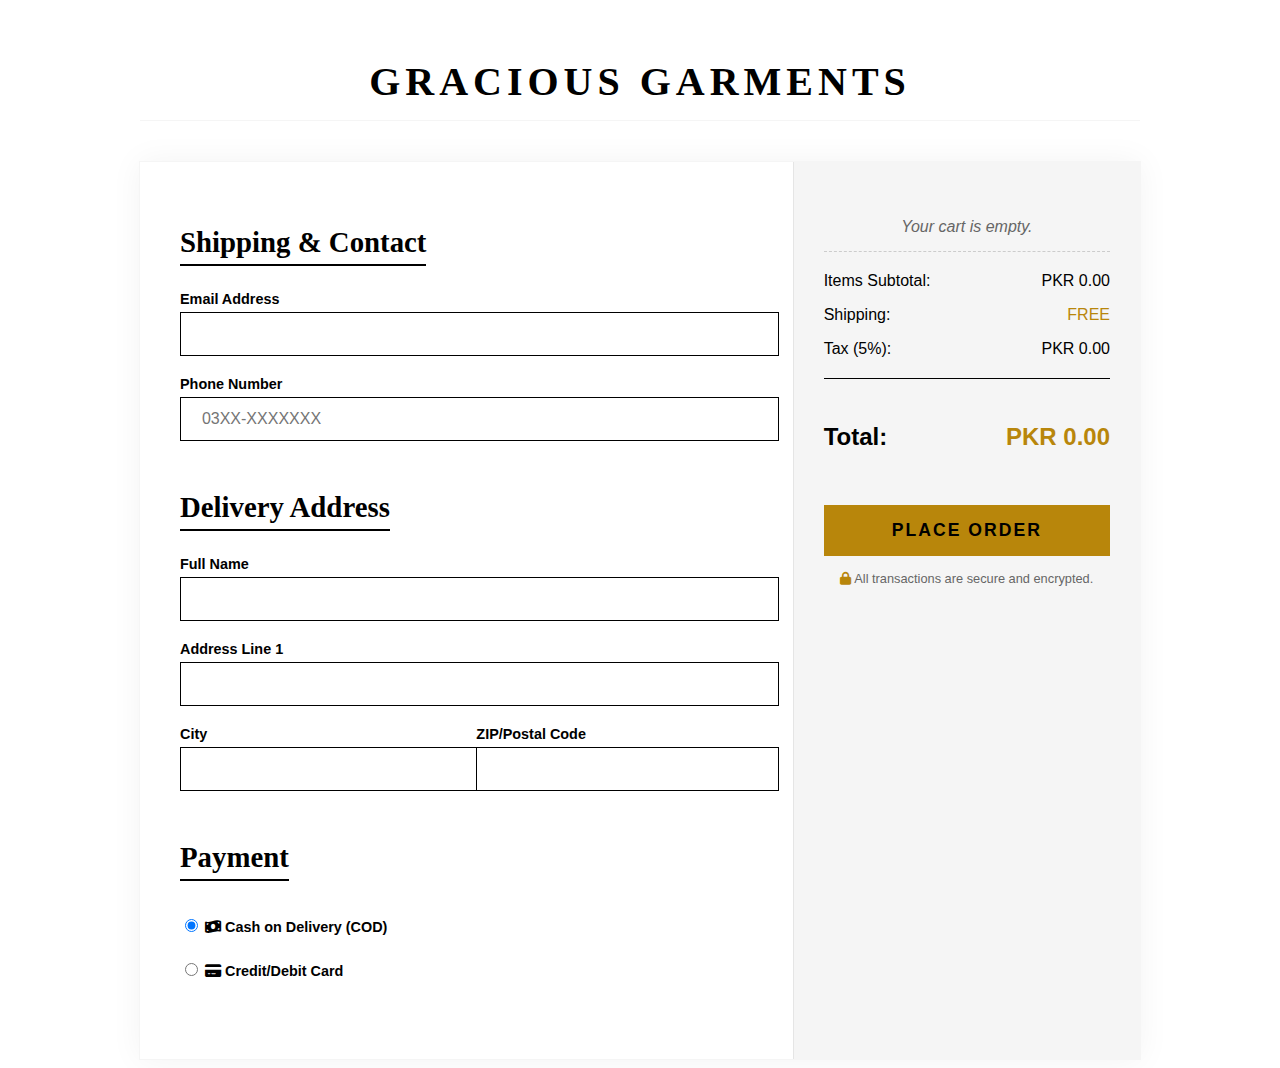
<file: checkout.html>
<!DOCTYPE html>
<html lang="en">
<head>
    <meta charset="UTF-8">
    <meta name="viewport" content="width=device-width, initial-scale=1.0">
    <title>Checkout - Gracious Garments</title>
    <link href="https://cdnjs.cloudflare.com/ajax/libs/font-awesome/6.5.1/css/all.min.css" rel="stylesheet">
    <style>
        /* --- THEME STYLES (White, Black, Golden) --- */
        :root {
            --color-white: #FFFFFF;
            --color-black: #000000;
            --color-gold: #B8860B; /* Deep Goldenrod */
            --color-light-gray: #F5F5F5;
            --font-serif: 'Playfair Display', serif; /* Assuming you use this or similar */
            --font-sans: 'Montserrat', sans-serif; /* Assuming you use this or similar */
        }
        
        /* Fallback Fonts */
        @import url('https://fonts.googleapis.com/css2?family=Montserrat:wght@400;600;700&family=Playfair+Display:wght@700&display=swap');

        body {
            font-family: var(--font-sans);
            background-color: var(--color-white);
            color: var(--color-black);
            min-height: 100vh;
            display: flex;
            flex-direction: column;
            align-items: center;
            padding-top: 50px; /* Space for the logo/header */
        }

        /* --- LOGO/HEADER (No Navbar) --- */
        .checkout-header {
            text-align: center;
            margin-bottom: 40px;
            padding-bottom: 15px;
            width: 100%;
            max-width: 1000px;
            border-bottom: 1px solid var(--color-light-gray);
        }

        .brand-logo {
            font-family: var(--font-serif);
            font-size: 2.5em;
            font-weight: 700;
            letter-spacing: 5px;
            color: var(--color-black);
            text-decoration: none;
        }

        /* --- MAIN LAYOUT (TWO COLUMNS) --- */
        .checkout-container {
            display: flex;
            width: 90%;
            max-width: 1000px;
            background: var(--color-white);
            box-shadow: 0 0 30px rgba(0, 0, 0, 0.05); /* Soft shadow for elevation */
            border: 1px solid var(--color-light-gray);
        }

        .checkout-forms {
            flex: 2; /* 65% width */
            padding: 40px;
        }

        .order-summary {
            flex: 1; /* 35% width */
            background-color: var(--color-light-gray); /* Light gray background for contrast */
            padding: 40px 30px;
            border-left: 1px solid #E5E5E5;
        }

        /* --- FORM STYLES --- */
        .form-title {
            font-family: var(--font-serif);
            font-size: 1.8em;
            margin-bottom: 25px;
            border-bottom: 2px solid var(--color-black);
            display: inline-block;
            padding-bottom: 5px;
        }

        .input-group {
            margin-bottom: 20px;
        }

        label {
            display: block;
            margin-bottom: 5px;
            font-weight: 600;
            font-size: 0.9em;
        }

        input:not([type="radio"]), select {
            width: 100%;
            padding: 12px;
            border: 1px solid var(--color-black);
            background-color: var(--color-white);
            color: var(--color-black);
            font-size: 1em;
        }

        input:focus, select:focus {
            outline: none;
            border-color: var(--color-gold); 
            box-shadow: 0 0 0 1px var(--color-gold);
        }

        .input-row {
            display: flex;
            gap: 20px;
        }
        
        .input-row .input-group {
            flex: 1;
        }

        .payment-options {
            margin-bottom: 30px;
        }

        .radio-label {
            display: block;
            padding: 10px 0;
        }

        /* --- SUMMARY STYLES --- */
        .summary-title {
            font-family: var(--font-serif);
            font-size: 1.6em;
            margin-bottom: 30px;
            color: var(--color-black);
        }
        
        /* Note: Items are omitted for static page simplicity, focus on totals */
        
        .summary-line {
            display: flex;
            justify-content: space-between;
            margin-bottom: 10px;
            font-size: 1em;
        }

        .summary-divider {
            border: none;
            border-top: 1px solid var(--color-black);
            margin: 20px 0;
        }

        .summary-final {
            display: flex;
            justify-content: space-between;
            font-size: 1.5em;
            font-weight: 700;
        }

        .golden-text {
            color: var(--color-gold);
        }

        /* --- CALL TO ACTION (CTA) BUTTON --- */
        .cta-button {
            width: 100%;
            padding: 15px;
            background-color: var(--color-gold);
            color: var(--color-black);
            border: none;
            font-size: 1.1em;
            font-weight: 700;
            letter-spacing: 2px;
            cursor: pointer;
            margin-top: 30px;
            transition: background-color 0.3s;
        }

        .cta-button:hover {
            background-color: #d1b269;
        }

        .security-text {
            text-align: center;
            font-size: 0.8em;
            color: #666;
            margin-top: 15px;
        }

        /* --- RESPONSIVENESS --- */
        @media (max-width: 800px) {
            .checkout-container {
                flex-direction: column;
                box-shadow: none;
                border: none;
            }
            .checkout-forms, .order-summary {
                padding: 30px 20px;
            }
            .order-summary {
                border-left: none;
                border-top: 1px solid #E5E5E5;
            }
        }
    </style>
</head>
<body>

    <header class="checkout-header">
        <a href="index.html" class="brand-logo">GRACIOUS GARMENTS</a>
    </header>

    <div class="checkout-container">
        
        <section class="checkout-forms">
            <h2 class="form-title">Shipping & Contact</h2>
            <form id="checkout-form">
                
                <div class="input-group">
                    <label for="email">Email Address</label>
                    <input type="email" id="email" name="email" required>
                </div>
                <div class="input-group">
                    <label for="phone">Phone Number</label>
                    <input type="number" id="phone" name="phone" placeholder="  03XX-XXXXXXX" required>
                </div>

                <h2 class="form-title" style="margin-top: 30px;">Delivery Address</h2>
                <div class="input-group">
                    <label for="full-name">Full Name</label>
                    <input type="text" id="full-name" name="full-name" required>
                </div>
                <div class="input-group">
                    <label for="address">Address Line 1</label>
                    <input type="text" id="address" name="address" required>
                </div>
                <div class="input-row">
                    <div class="input-group">
                        <label for="city">City</label>
                        <input type="text" id="city" name="city" required>
                    </div>
                    <div class="input-group">
                        <label for="zip">ZIP/Postal Code</label>
                        <input type="number" id="zip" name="zip" required>
                    </div>
                </div>

                <h2 class="form-title" style="margin-top: 30px;">Payment</h2>
                <div class="payment-options">
                    <label class="radio-label">
                        <input type="radio" name="payment-method" value="COD" checked>
                        <i class="fas fa-money-bill-wave me-2"></i> Cash on Delivery (COD)
                    </label>
                    <label class="radio-label">
                        <input type="radio" name="payment-method" value="Card">
                        <i class="fas fa-credit-card me-2"></i> Credit/Debit Card
                    </label>
                </div>
                
                <div id="cardDetails" style="border-top: 1px solid var(--color-light-gray); padding-top: 15px; display: none;">
                     <div class="input-group">
                        <label for="card-number">Card Number</label>
                        <input type="text" id="card-number" name="card-number" placeholder="XXXX XXXX XXXX XXXX">
                    </div>
                    <div class="input-row">
                        <div class="input-group">
                            <label for="expiry">Expiry Date</label>
                            <input type="text" id="expiry" name="expiry" placeholder="MM/YY">
                        </div>
                        <div class="input-group">
                            <label for="cvv">CVV</label>
                            <input type="text" id="cvv" name="cvv" placeholder="123">
                        </div>
                    </div>
                </div>
            </form>
        </section>

        <aside class="order-summary">
            <ul id="checkoutItemList" style="list-style: none; padding: 0; margin-bottom: 20px; border-bottom: 1px dashed #ccc; padding-bottom: 15px;">
    </ul>
            
            <p class="summary-line">Items Subtotal: <span id="subtotalValue">PKR 0</span></p>
            <p class="summary-line">Shipping: <span class="golden-text">FREE</span></p>
            <p class="summary-line">Tax (5%): <span id="taxValue">PKR 0</span></p>

            <div class="summary-divider"></div>

            <div class="summary-final">
                <p>Total:</p>
                <p id="totalValue" class="golden-text">PKR 0</p>
            </div>

            <button class="cta-button" type="submit" form="checkout-form">
                PLACE ORDER
            </button>
            
            <p class="security-text">
                <i class="fas fa-lock golden-text"></i> All transactions are secure and encrypted.
            </p>

        </aside>

    </div>

    <script>
      
    document.addEventListener('DOMContentLoaded', () => {
        const CART_KEY = 'gg_cart_v1';
        const TAX_RATE = 0.05; // 5% tax

        // Helper functions copied from your main cart script
        function parsePrice(priceStr){
            if(!priceStr) return 0;
            const num = priceStr.replace(/[^\d.]/g,'');
            return parseFloat(num) || 0;
        }

        const formatCurrency = (amount) => {
            return 'PKR ' + Number(amount).toLocaleString(undefined, {
                minimumFractionDigits: 2, 
                maximumFractionDigits: 2
            });
        };

        // --- Cart Logic ---
        const cart = JSON.parse(localStorage.getItem(CART_KEY) || '[]');
        const checkoutListEl = document.getElementById('checkoutItemList');
        const subtotalEl = document.getElementById('subtotalValue');
        const taxEl = document.getElementById('taxValue');
        const totalEl = document.getElementById('totalValue');
        
        let subtotal = 0;

        // 1. RENDER AND CALCULATE ITEMS
        if (cart.length === 0) {
            checkoutListEl.innerHTML = '<li style="text-align: center; color: #666; font-style: italic;">Your cart is empty.</li>';
        } else {
            cart.forEach(item => {
                const itemPriceNumeric = parsePrice(item.price);
                const itemTotal = itemPriceNumeric * item.qty;
                subtotal += itemTotal;

                const li = document.createElement('li');
                li.style.fontSize = '0.95em';
                li.style.marginBottom = '8px';
                li.style.display = 'flex';
                li.style.justifyContent = 'space-between';

                li.innerHTML = `
                    <div style="max-width: 70%;">
                        <span style="font-weight: 600;">${item.name}</span>
                        <small style="color: #666; display: block;">${item.size} &times; ${item.qty}</small>
                    </div>
                    <span style="font-weight: 600;">${formatCurrency(itemTotal)}</span>
                `;
                checkoutListEl.appendChild(li);
            });
        }
        
        // 2. CALCULATE AND UPDATE SUMMARY TOTALS
        const taxAmount = subtotal * TAX_RATE;
        const finalTotal = subtotal + taxAmount;

        subtotalEl.textContent = formatCurrency(subtotal);
        taxEl.textContent = formatCurrency(taxAmount);
        totalEl.textContent = formatCurrency(finalTotal);
        
        // --- Payment Method Toggle ---
        const radioButtons = document.querySelectorAll('input[name="payment-method"]');
        const cardDetailsDiv = document.getElementById('cardDetails');

        radioButtons.forEach(radio => {
            radio.addEventListener('change', (event) => {
                if (event.target.value === 'Card') {
                    cardDetailsDiv.style.display = 'block';
                } else {
                    cardDetailsDiv.style.display = 'none';
                }
            });
        });
        cardDetailsDiv.style.display = 'none'; 
        
        // --- Basic Form Submission Alert (since there is no backend) ---
        document.getElementById('checkout-form').addEventListener('submit', function(event) {
            event.preventDefault(); 
            // Only proceed if the cart is NOT empty
            if (cart.length > 0) {
                alert(`Order Placed Successfully! Total Amount: ${formatCurrency(finalTotal)}`);
                
                // Clear the cart after successful (mock) order
                localStorage.removeItem(CART_KEY);
                
                window.location.href = 'index.html'; // Go back to home after mock submission
            } else {
                alert("Your cart is empty. Please add items before checking out.");
            }
        });
    });

    </script>

</body>
</html>
</file>
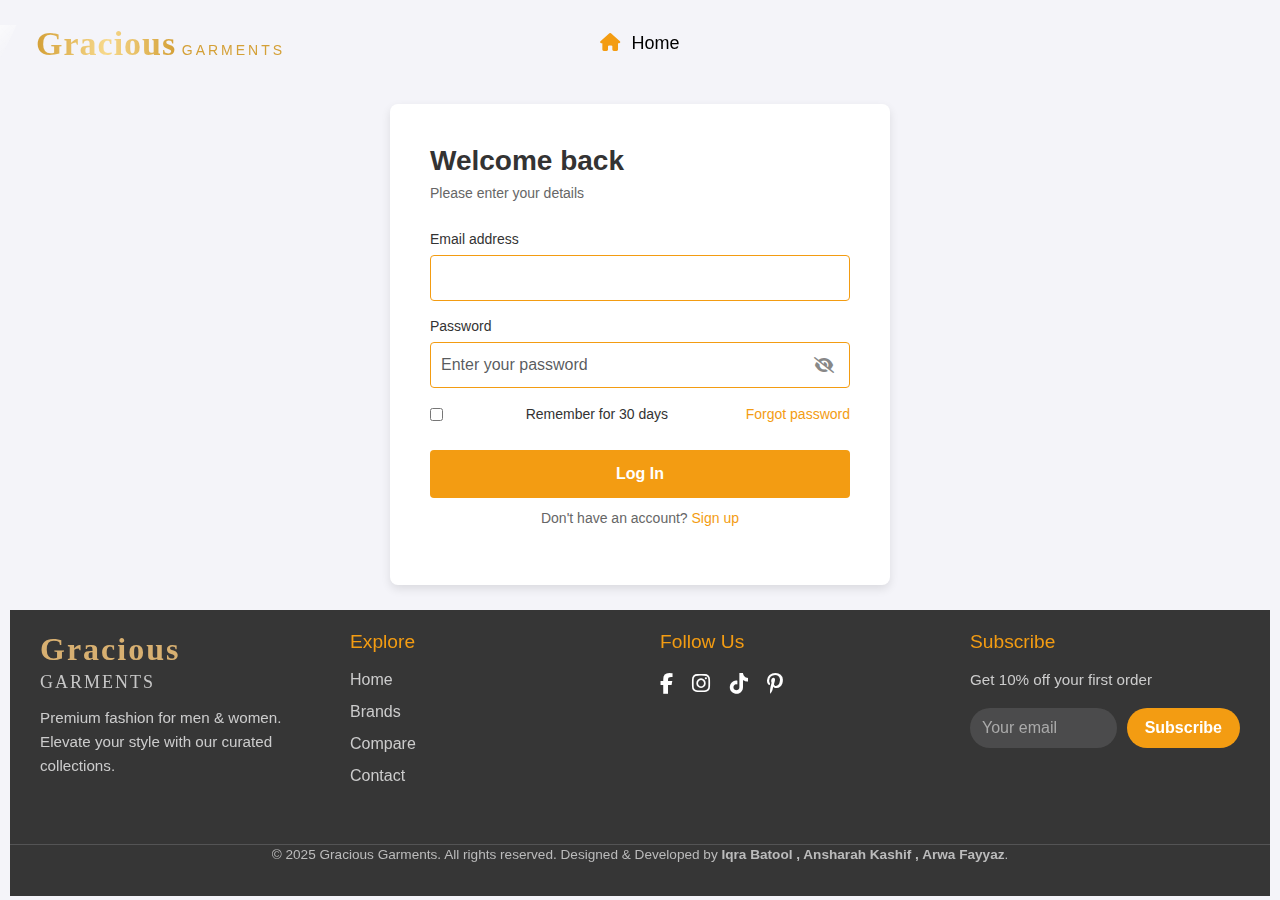
<file: login.html>
<!DOCTYPE html>
<html lang="en">
<head>
    <meta charset="UTF-8">
    <meta name="viewport" content="width=device-width, initial-scale=1.0">
    <title>Login form</title>
    
    <!-- Bootstrap CDN Link -->
    <link href="https://cdn.jsdelivr.net/npm/bootstrap@5.3.3/dist/css/bootstrap.min.css" rel="stylesheet">
    
    <!-- Font Awesome CDN Link -->
    <link rel="stylesheet" href="https://cdnjs.cloudflare.com/ajax/libs/font-awesome/6.5.2/css/all.min.css">
    <link rel="stylesheet" href="">

    <style>
        body {
            font-family: 'Inter', sans-serif;
            background-color: #f3f4f6;
            min-height: 100vh;
            display: flex;
            align-items: center;
            justify-content: center;
            padding-right:10px;
            padding-left: 10px;
            margin: 0;
        }

/* Navbar */
.navbar {
  /* background: transparent; */
  padding: 0.8rem 1.5rem;
  z-index: 1000;
}

.nav-link {
  color: black !important;
  font-weight: 500;
  transition: color 0.3s ease-in-out;
}
.nav-link:hover {
  color: #f39c12 !important;
}
.nav-link i {
  margin-right: 6px;
  color: #f39c12;
}
.dropdown-menu {
  background-color: #222;
  border-radius: 10px;
}
.dropdown-menu .dropdown-item {
  color: #ddd;
}
.dropdown-menu .dropdown-item:hover {
  background-color: #333;
  color: #f39c12;
}

.navbar {
  transition: background-color 0.4s ease, box-shadow 0.4s ease;
  background-color: transparent;
}

.navbar.scrolled {
  background-color: white !important;
  box-shadow: 0 2px 10px rgba(0,0,0,0.1);
}

.navbar.scrolled .nav-link {
  color: #333 !important;
}

.navbar.scrolled .nav-link:hover {
  color: #f39c12 !important;
}

.navbar.scrolled .navbar-brand img {
  filter: none; /* remove any filter if you have */
}


/* ✅ Padding fixes for mobile view */
@media (max-width: 992px) {
  /* Logo padding */


  /* Menu items inside toggle */
  .navbar-nav .nav-item {
    padding-left: 15px;
  }

  /* Dropdown items inside toggle */
  .navbar-nav .dropdown-menu .dropdown-item {
    padding-left: 20px;
  }
}

.navbar-nav {
  margin: 0 auto; 
  position: absolute;
  left: 50%;
  transform: translateX(-50%);

}

.nav-link {
  font-size: 18px;
  color: black !important;
  font-weight: 500;
}

.nav-link i {
  color: #f39c12;
  margin-right: 6px;
}

.brand-name {
    display: inline-flex;
    align-items: baseline;
    gap: 4px;
    text-decoration: none;
    cursor: pointer;
    position: relative;
}

/* Main Word (Gracious) */
.brand-g {
  font-family: "Playfair Display", serif;
  font-size: 34px;
  font-weight: 700;
  background: linear-gradient(90deg, #d4a037, #f7d98c, #d4a037);
  background-clip: text;              /* Standard syntax */
  -webkit-background-clip: text;      /* Safari/Chrome support */
  -webkit-text-fill-color: transparent;
  color: transparent;                 /* Fallback */
  letter-spacing: 1px;
  transition: 0.3s ease;
  position: relative;
  overflow: hidden;
}


/* Shine Animation */
.brand-g::before {
    content: '';
    position: absolute;
    top: 0;
    left: -70%;
    width: 50%;
    height: 100%;
    background: linear-gradient(120deg, transparent, rgba(255,255,255,0.7), transparent);
    transform: skewX(-25deg);
    transition: 0.6s;
}
.brand-name:hover .brand-g::before {
    left: 120%;
}

/* Small word (Garments) */
.brand-small {
    font-family: 'Verdana', sans-serif;
    font-size: 14px;
    color:  #d4a037;
    letter-spacing: 3px;
    text-transform: uppercase;
    transition: .3s ease;
}

/* Hover animation */
.brand-name:hover .brand-g {
    transform: scale(1.12) translateY(-2px);
    text-shadow: 0px 0px 12px rgba(217,164,65,0.6);
}
.brand-name:hover .brand-small {
    color: #d9a441;
    transform: translateY(-2px);
}


.brand-name {
    position: relative;
    display: inline-block;
}

.brand-name::after {
    content: "";
    position: absolute;
    bottom: -3px;
    left: 0;
    width: 0;
    height: 3px;
    background: linear-gradient(90deg, #c9922a, #f5d372);
    border-radius: 10px;
    transition: width .35s ease;
    pointer-events: none;
}

.brand-name:hover::after {
    width: 100%;
}


/* ============================
   GG MONOGRAM BADGE
   ============================ */
.gg-badge {
    background: radial-gradient(circle, #e4b450, #b8862d);
    font-family: "Playfair Display", serif;
    font-weight: 700;
    font-size: 16px;
    padding: 10px 12px;
    border-radius: 50%;
    color: #fff;
    margin-right: 8px;
    border: 2px solid rgba(255,255,255,0.3);
    transition: 0.3s ease;
}
.gg-badge:hover {
    transform: scale(1.15);
    box-shadow: 0 0 12px rgba(212,160,55,0.8);
}

/* ============================
   RESPONSIVE
   ============================ */
@media (max-width: 700px){
    .brand-small { display: none; }
    .brand-g { font-size: 28px; }
    .gg-badge { padding: 8px 10px; font-size: 13px; }
}



body {
    font-family: Arial, sans-serif;
    background-color: #f4f4f9;
    display: flex;
    justify-content: center;
    align-items: center;
    min-height: 100vh;
    margin: 0;
}

.login-container {
    background: #ffffff;
    padding: 40px;
    margin-top: 100px;
    border-radius: 8px;
    box-shadow: 0 4px 10px rgba(0, 0, 0, 0.1);
    width: 100%;
    max-width: 500px;
    text-align: left;
    height: 70%;
}

h1 {
    font-size: 28px;
    font-weight: bold;
    margin-bottom: 5px;
    color: #333;
}

.subtitle {
    font-size: 14px;
    color: #666;
    margin-bottom: 25px;
}

label {
    display: block;
    font-size: 14px;
    font-weight: 500;
    margin-top: 15px;
    margin-bottom: 5px;
    color: #333;
}

input[type="email"],
input[type="password"] {
    width: 100%;
    padding: 10px;
    border: 1px solid #f39c12;
    border-radius: 4px;
    box-sizing: border-box; /* Ensures padding doesn't increase total width */
    font-size: 16px;
}

.options-row {
    display: flex;
    align-items: center;
    justify-content: space-between;
    margin-top: 15px;
    margin-bottom: 25px;
    font-size: 14px;
}

#rememberMe {
    margin-right: 5px;
    /* Adjust checkbox appearance if needed */
}

.options-row label {
    display: inline;
    margin: 0;
    font-weight: normal;
    color: #333;
}

.forgot-password,
.sign-up-link {
    color: #f39c12; /* Purple link color */
    text-decoration: none;
    transition: color 0.2s;
}

.forgot-password:hover,
.sign-up-link:hover {
    color: #98681a;
}

/* --- Buttons --- */

.sign-in-btn {
    width: 100%;
    padding: 12px;
    background-color: #f39c12; /* Primary purple button */
    color: white;
    border: none;
    border-radius: 4px;
    font-size: 16px;
    font-weight: bold;
    cursor: pointer;
    transition: background-color 0.2s;
    margin-bottom: 10px;
}

.sign-in-btn:hover {
    background-color: #a0680c;
}

.google-sign-in-btn {
    width: 100%;
    padding: 10px;
    background-color: white;
    color: #333;
    border: 1px solid #ccc;
    border-radius: 4px;
    font-size: 16px;
    cursor: pointer;
    display: flex;
    align-items: center;
    justify-content: center;
    margin-bottom: 20px;
}

.google-icon {
    width: 20px;
    height: 20px;
    margin-right: 10px;
}

.signup-prompt {
    text-align: center;
    font-size: 14px;
    color: #666;
}






/* Footer Glass Style *//* Footer Glass Dark Style */
.footer-glass {
  background: rgba(20, 20, 20, 0.85); /* dark background */
  backdrop-filter: blur(12px);
  color: #fff;
  /* padding: 60px 20px 20px; */
  font-family: 'Segoe UI', sans-serif;
}

.footer-container {
  display: flex;
  flex-wrap: wrap;
  gap: 40px;
  max-width: 1200px;
  margin: auto;
  justify-content: space-between;
  padding-top: 20px;
  
}

.footer-col {
  flex: 1 1 220px;
  min-width: 200px;
}

.footer-brand {
    font-family: 'Cinzel', serif;
    font-size: 32px;
    font-weight: 700;
    color: #d8b071; /* Elegant gold */
    margin-bottom: 12px;
    letter-spacing: 2px;
}

.footer-brand span {
    font-size: 18px;
    font-weight: 300;
    color: #c7c7c7;
    display: block;
    margin-top: 4px;
}
@media (max-width: 768px) {
    .footer-brand {
        font-size: 26px;
    }
}


.footer-col h4 {
  font-size: 1.2rem;
  margin-bottom: 15px;
  color: #f39c12;
}

.footer-col p {
  color: #ccc;
  font-size: 0.95rem;
  line-height: 1.6;
}

.footer-col ul {
  list-style: none;
  padding: 0;
}

.footer-col ul li {
  margin-bottom: 8px;
}

.footer-col ul li a {
  color: #ccc;
  text-decoration: none;
  transition: color 0.3s ease;
}

.footer-col ul li a:hover {
  color: #f39c12;
}

/* Social Links */
.social-links a {
  color: #fff;
  margin-right: 15px;
  font-size: 1.3rem;
  transition: color 0.3s ease;
}

.social-links a:hover {
  color: #f39c12;
}

/* Newsletter */
.newsletter form {
  display: flex;
  gap: 10px;
  margin-top: 10px;
}

.newsletter input[type="email"] {
  flex: 1;
  padding: 8px 12px;
  border-radius: 30px;
  border: none;
  outline: none;
  background: rgba(255, 255, 255, 0.1);
  color: #fff;
}

.newsletter input::placeholder {
  color: #aaa;
}

.newsletter button {
  background: #f39c12;
  border: none;
  padding: 8px 18px;
  border-radius: 30px;
  cursor: pointer;
  color: #fff;
  font-weight: 600;
  transition: background 0.3s;
}

.newsletter button:hover {
  background: #e6b800;
}

/* Footer Bottom */
.footer-bottom {
  margin-top: 40px;
  text-align: center;
  border-top: 1px solid rgba(255, 255, 255, 0.15);
  padding-bottom: 15px;
  font-size: 0.85rem;
  color: #bbb;
}

.footer-bottom a {
  color: #bbb;
  text-decoration: underline;
  margin: 0 5px;
}

.footer-bottom a:hover {
  color: #f39c12;
}

/* Responsive */
/* Existing Responsive adjustments (modified) */
@media (max-width: 768px) {
    /* Force columns to stack vertically */
    .footer-container {
        flex-direction: column;
        gap: 30px;
    }

    /* Override the large-screen min-width */
    .footer-col {
        min-width: 100%; /* Force columns to take full width when stacked */
        flex: 1 1 100%;
        text-align: center; /* Center content when stacked */
    }

    /* Newsletter form stacks vertically */
    .newsletter form {
        flex-direction: column;
        max-width: 300px; /* Optional: limit width of form for a cleaner look */
        margin: 10px auto 0;
    }

    .newsletter button {
        width: 100%;
    }
    
    /* Center the social links when stacked */
    .social-links {
        text-align: center;
    }
}

/* 🟢 NEW: Critical Adjustments for very small phones (max-width: 576px) */
@media (max-width: 576px) {
    .footer-glass {
        padding: 40px 10px 15px; /* Reduce vertical and horizontal padding */
    }
    
    .footer-container {
        gap: 20px; /* Reduce space between stacked sections */
    }

    .footer-col h4 {
        font-size: 1.1rem; /* Slightly smaller headings */
        margin-bottom: 10px;
    }

    .footer-col p {
        font-size: 0.9rem; /* Slightly smaller text */
    }
    
    /* Ensure social links are easily clickable */
    .social-links a {
        font-size: 1.2rem;
        margin: 0 8px;
    }
}
body {
  min-height: 100vh;
  display: flex;
  flex-direction: column;
}

footer {
  width: 100%;
  margin-top: 25px;
}




    </style>
</head>
<body>
    

 

<!-- Navbar -->
<nav class="navbar navbar-expand-lg fixed-top">
  <div class="container-fluid">

    <!-- Logo -->
   <a href="index.html" class="navbar-brand brand-name">
  <span class="brand-g">Gracious</span>
  <span class="brand-small">Garments</span>
</a>

    <!-- Toggle Button -->
    <button class="navbar-toggler text-white" type="button" data-bs-toggle="collapse" data-bs-target="#navbarNav">
      <i class="fas fa-bars" style="color: #000;"></i>
    </button>

    <!-- Navbar Links -->
    <div class="collapse navbar-collapse justify-content-center" id="navbarNav">
      <ul class="navbar-nav text-center">
        <li class="nav-item">
          <a class="nav-link" href="index.html"><i class="fas fa-home"></i> Home</a>
        </li>
      </ul>
    </div>
  </div>
</nav>




    <div class="login-container">
        <h1>Welcome back</h1>
        <p class="subtitle">Please enter your details</p>

        <form id="loginForm">
            <label for="email">Email address</label>
            <input type="email" id="email" name="email" required>

            <label for="password">Password</label>
           <div class="position-relative mb-3">
  <input type="password" id="loginPassword" class="form-control pe-5" placeholder="Enter your password" required>
  <i class="fa fa-eye-slash position-absolute top-50 end-0 translate-middle-y me-3" id="toggleLoginPassword" style="cursor: pointer; color: #888;"></i>
</div>



            <div class="options-row">
                <input type="checkbox" id="rememberMe" name="rememberMe">
                <label for="rememberMe">Remember for 30 days</label>
                <a href="#" class="forgot-password">Forgot password</a>
            </div>

            <button type="submit" class="sign-in-btn">Log In</button>
        </form>

        

        <p class="signup-prompt">
            Don't have an account? <a href="signup.HTML" class="sign-up-link">Sign up</a>
        </p>
    </div>

    <footer class="footer-glass">
  <div class="footer-top">
    <div class="footer-container">

      <!-- Company Info -->
      <div class="footer-col company-info">
        <h2 class="footer-brand">Gracious <span>GARMENTS</span></h2>
        <p>Premium fashion for men & women. Elevate your style with our curated collections.</p>
      </div>

      <!-- Quick Links -->
       <div class="footer-col quick-links">
        <h4>Explore</h4>
        <ul>
          <li><a href="index.html">Home</a></li>
          <li><a href="brands.html">Brands</a></li>
          <li><a href="compare.css">Compare</a></li>
          <li><a href="compare.html">Contact</a></li>
          </ul>
      </div>

      <!-- Social Media -->
      <div class="footer-col social-media">
        <h4>Follow Us</h4>
        <div class="social-links">
          <a href="#"><i class="fab fa-facebook-f"></i></a>
          <a href="#"><i class="fab fa-instagram"></i></a>
          <a href="#"><i class="fab fa-tiktok"></i></a>
          <a href="#"><i class="fab fa-pinterest-p"></i></a>
        </div>
      </div>

      <!-- Newsletter -->
      <div class="footer-col newsletter">
        <h4>Subscribe</h4>
        <p>Get 10% off your first order</p>
        <form id="newsletterForm">
          <input type="email" placeholder="Your email" required>
          <button type="submit">Subscribe</button>
        </form>
      </div>

    </div>
  </div>

  <!-- Legal -->
  <div class="footer-bottom">
    <p>© 2025 Gracious Garments. All rights reserved. Designed & Developed by <strong>Iqra Batool , Ansharah Kashif , Arwa Fayyaz</strong>.</p>
  </div>
    </footer>

    <script>
      
const toggleLoginPassword = document.querySelector('#toggleLoginPassword');
const loginPassword = document.querySelector('#loginPassword');

if (toggleLoginPassword && loginPassword) {
  toggleLoginPassword.addEventListener('click', () => {
    const type = loginPassword.getAttribute('type') === 'password' ? 'text' : 'password';
    loginPassword.setAttribute('type', type);
    toggleLoginPassword.classList.toggle('fa-eye');
    toggleLoginPassword.classList.toggle('fa-eye-slash');
  });
}

    document.addEventListener('DOMContentLoaded', () => {
    // Clean up old data
    localStorage.removeItem('gracious_signup_data');
    
    const loginForm = document.getElementById('loginForm');
    const emailInput = document.getElementById('email');
    const loginPasswordInput = document.getElementById('loginPassword');
    const rememberMeCheckbox = document.getElementById('rememberMe');

    // Create toast container
    const toastContainer = document.createElement('div');
    toastContainer.style.cssText = `
        position: fixed;
        top: 100px;
        left: 50%;
        transform: translateX(-50%);
        z-index: 1000;
        width: 400px;
        text-align: center;
    `;
    document.body.appendChild(toastContainer);

    function showToast(message, isSuccess) {
        const toast = document.createElement('div');
        toast.style.cssText = `
            padding: 20px 30px;
            margin-bottom: 15px;
            border-radius: 8px;
            color: white;
            background-color: ${isSuccess ? '#28a745' : '#dc3545'};
            box-shadow: 0 4px 12px rgba(0,0,0,0.2);
            transition: all 0.3s ease-in-out;
            font-size: 18px;
            font-weight: 500;
        `;
        toast.textContent = message;
        toastContainer.appendChild(toast);

        setTimeout(() => {
            toast.style.opacity = '0';
            setTimeout(() => {
                toastContainer.removeChild(toast);
            }, 300);
        }, 3000);
    }

    // Function to highlight invalid fields
    function setInvalidField(field) {
        field.style.borderColor = '#dc3545';
        field.style.boxShadow = '0 0 0 0.2rem rgba(220, 53, 69, 0.25)';
    }

    // Function to reset field styling
    function resetFieldStyling(field) {
        field.style.borderColor = '#f39c12';
        field.style.boxShadow = 'none';
    }

    // Reset styling when user starts typing
    emailInput.addEventListener('input', () => resetFieldStyling(emailInput));
    loginPasswordInput.addEventListener('input', () => resetFieldStyling(loginPasswordInput));

    // Handle form submission
    loginForm.addEventListener('submit', (e) => {
        e.preventDefault();

        const email = emailInput.value;
        const password = loginPasswordInput.value;
        
        // Get users from localStorage
        const users = JSON.parse(localStorage.getItem('users') || '[]');
        
        // Find user
        const user = users.find(u => u.email === email && u.password === password);

        if (user) {
            showToast('Logged in successfully!', true);
            resetFieldStyling(emailInput);
            resetFieldStyling(loginPasswordInput);
            
            // Remember email if checkbox is checked
            if (rememberMeCheckbox.checked) {
                localStorage.setItem('rememberedEmail', email);
            } else {
                localStorage.removeItem('rememberedEmail');
            }

            // Redirect to index.html after successful login
            setTimeout(() => {
                window.location.href = 'index.html';
            }, 1500);
        } else {
            showToast('Invalid email or password!', false);
            // Highlight both fields in red
            setInvalidField(emailInput);
            setInvalidField(loginPasswordInput);
        }

        // Clear password field
        loginPasswordInput.value = '';
    });

    // Load remembered email if exists
    const rememberedEmail = localStorage.getItem('rememberedEmail');
    if (rememberedEmail) {
        emailInput.value = rememberedEmail;
        rememberMeCheckbox.checked = true;
    }
});
    </script>
   <script src="script.js"></script>
    <script src="https://cdn.jsdelivr.net/npm/bootstrap@5.3.3/dist/js/bootstrap.bundle.min.js"></script>
</body>
</html>
</file>
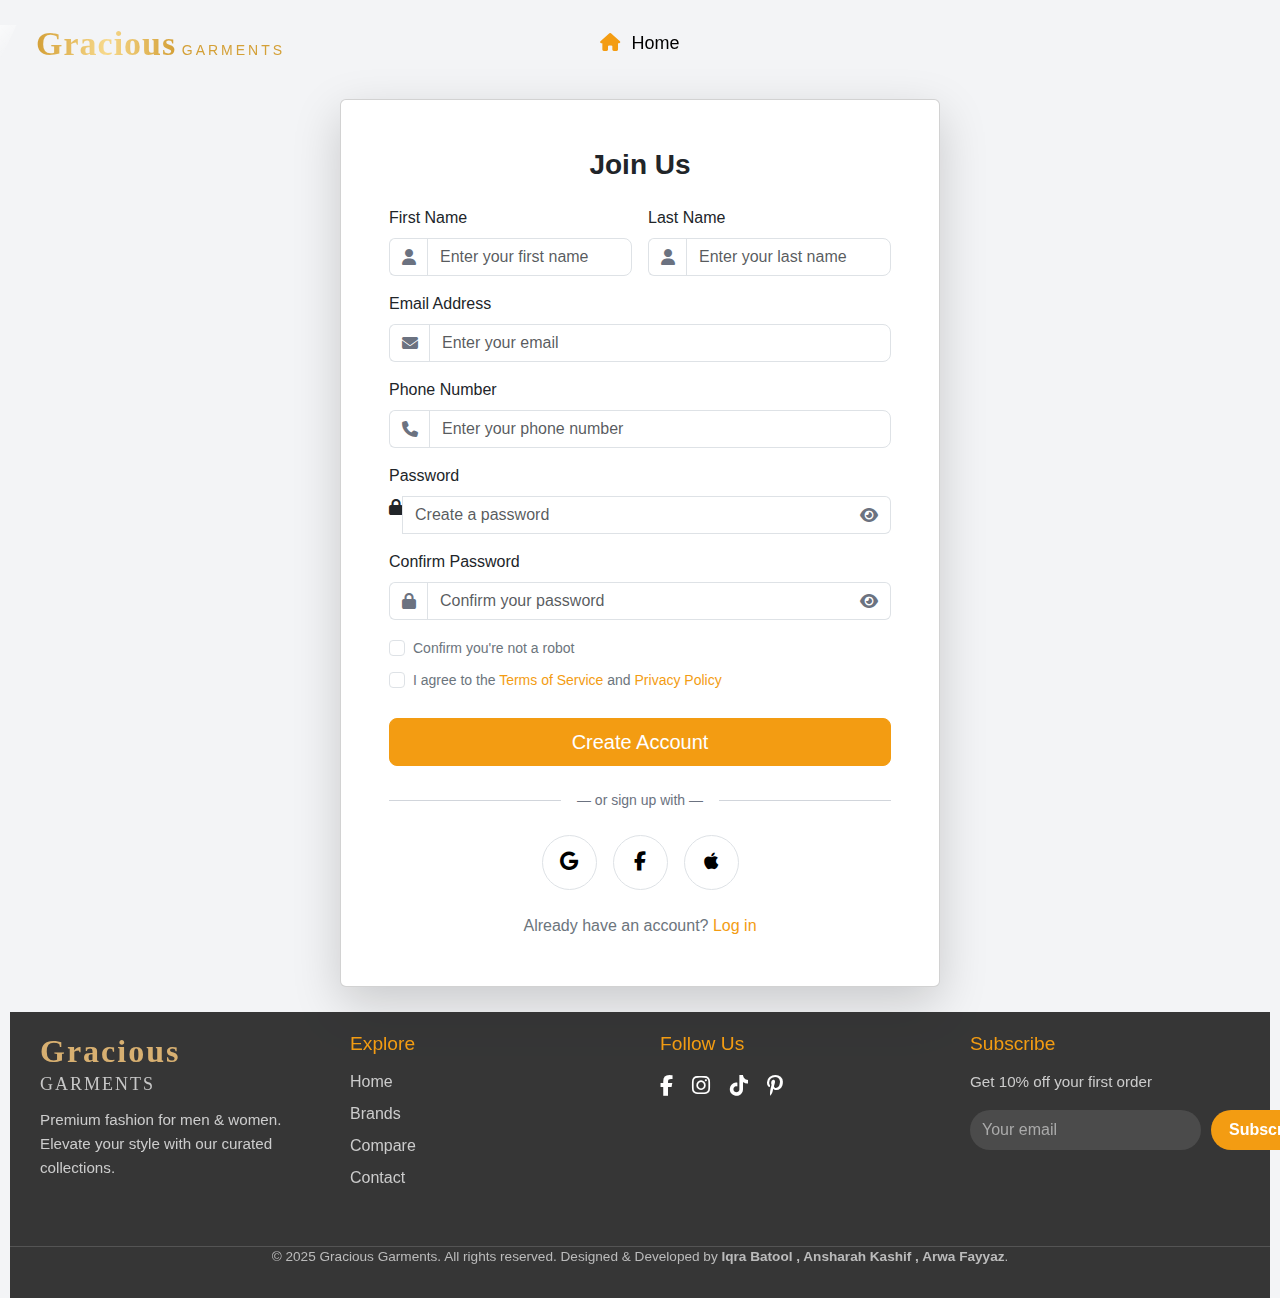
<file: signup.HTML>
<!DOCTYPE html>
<html lang="en">
<head>
    <meta charset="UTF-8">
    <meta name="viewport" content="width=device-width, initial-scale=1.0">
    <title>sign up form</title>
    
    <!-- Bootstrap CDN Link -->
    <link href="https://cdn.jsdelivr.net/npm/bootstrap@5.3.3/dist/css/bootstrap.min.css" rel="stylesheet">
    
    <!-- Font Awesome CDN Link -->
    <link rel="stylesheet" href="https://cdnjs.cloudflare.com/ajax/libs/font-awesome/6.5.2/css/all.min.css">
    <link rel="stylesheet" href="">

    <style>
        body {
            font-family: 'Inter', sans-serif;
            background-color: #f3f4f6; 
            min-height: 100vh;
            display: flex;
            flex-direction: column;
            align-items: center;
            justify-content: center;
            padding-right:10px;
            padding-left: 10px;
            margin: 0;
        }




/* Navbar */
.navbar {
  /* background: transparent; */
  padding: 0.8rem 1.5rem;
  z-index: 1000;
}
.nav-link {
  color: black !important;
  font-weight: 500;
  transition: color 0.3s ease-in-out;
}
.nav-link:hover {
  color: #f39c12 !important;
}
.nav-link i {
  margin-right: 6px;
  color: #f39c12;
}
.dropdown-menu {
  background-color: #222;
  border-radius: 10px;
}
.dropdown-menu .dropdown-item {
  color: #ddd;
}
.dropdown-menu .dropdown-item:hover {
  background-color: #333;
  color: #f39c12;
}

.navbar {
  transition: background-color 0.4s ease, box-shadow 0.4s ease;
  background-color: transparent;
}

.navbar.scrolled {
  background-color: white !important;
  box-shadow: 0 2px 10px rgba(0,0,0,0.1);
}

.navbar.scrolled .nav-link {
  color: #333 !important;
}

.navbar.scrolled .nav-link:hover {
  color: #f39c12 !important;
}

.navbar.scrolled .navbar-brand img {
  filter: none; /* remove any filter if you have */
}
.brand-name {
    display: inline-flex;
    align-items: baseline;
    gap: 4px;
    text-decoration: none;
    cursor: pointer;
    position: relative;
}

/* Main Word (Gracious) */
.brand-g {
  font-family: "Playfair Display", serif;
  font-size: 34px;
  font-weight: 700;
  background: linear-gradient(90deg, #d4a037, #f7d98c, #d4a037);
  background-clip: text;              /* Standard syntax */
  -webkit-background-clip: text;      /* Safari/Chrome support */
  -webkit-text-fill-color: transparent;
  color: transparent;                 /* Fallback */
  letter-spacing: 1px;
  transition: 0.3s ease;
  position: relative;
  overflow: hidden;
}


/* Shine Animation */
.brand-g::before {
    content: '';
    position: absolute;
    top: 0;
    left: -70%;
    width: 50%;
    height: 100%;
    background: linear-gradient(120deg, transparent, rgba(255,255,255,0.7), transparent);
    transform: skewX(-25deg);
    transition: 0.6s;
}
.brand-name:hover .brand-g::before {
    left: 120%;
}

/* Small word (Garments) */
.brand-small {
    font-family: 'Verdana', sans-serif;
    font-size: 14px;
    color:  #d4a037;
    letter-spacing: 3px;
    text-transform: uppercase;
    transition: .3s ease;
}

/* Hover animation */
.brand-name:hover .brand-g {
    transform: scale(1.12) translateY(-2px);
    text-shadow: 0px 0px 12px rgba(217,164,65,0.6);
}
.brand-name:hover .brand-small {
    color: #d9a441;
    transform: translateY(-2px);
}


.brand-name {
    position: relative;
    display: inline-block;
}

.brand-name::after {
    content: "";
    position: absolute;
    bottom: -3px;
    left: 0;
    width: 0;
    height: 3px;
    background: linear-gradient(90deg, #c9922a, #f5d372);
    border-radius: 10px;
    transition: width .35s ease;
    pointer-events: none;
}

.brand-name:hover::after {
    width: 100%;
}


/* ============================
   GG MONOGRAM BADGE
   ============================ */
.gg-badge {
    background: radial-gradient(circle, #e4b450, #b8862d);
    font-family: "Playfair Display", serif;
    font-weight: 700;
    font-size: 16px;
    padding: 10px 12px;
    border-radius: 50%;
    color: #fff;
    margin-right: 8px;
    border: 2px solid rgba(255,255,255,0.3);
    transition: 0.3s ease;
}
.gg-badge:hover {
    transform: scale(1.15);
    box-shadow: 0 0 12px rgba(212,160,55,0.8);
}

/* ============================
   RESPONSIVE
   ============================ */
@media (max-width: 700px){
    .brand-small { display: none; }
    .brand-g { font-size: 28px; }
    .gg-badge { padding: 8px 10px; font-size: 13px; }
}




/* ✅ Padding fixes for mobile view */
@media (max-width: 992px) {
  /* Logo padding */
  
  

  /* Menu items inside toggle */
  .navbar-nav .nav-item {
    padding-left: 15px;
  }

  /* Dropdown items inside toggle */
  .navbar-nav .dropdown-menu .dropdown-item {
    padding-left: 20px;
  }
}

.navbar-nav {
  margin: 0 auto; 
  position: absolute;
  left: 50%;
  transform: translateX(-50%);
}



.nav-link {
  font-size: 18px;
  color: black !important;
  font-weight: 500;
}

.nav-link i {
  color: #f39c12;
  margin-right: 6px;
}


        .signup-container {
            width: 100%;
            max-width: 600px;
            padding-top: 99px;
        }

        #messageBox {
            position: fixed;
            top: 1rem;
            left: 50%;
            transform: translateX(-50%);
            z-index: 1000;
            transition: opacity 0.3s, visibility 0.3s;
            opacity: 0;
            visibility: hidden;
            min-width: 250px;
            text-align: center;
        }

        #messageBox.show {
            opacity: 1;
            visibility: visible;
        }
        
        /* Golden theme */
        .btn-primary {
            --bs-btn-bg: #f39c12; 
            --bs-btn-border-color: #f39c12;
            --bs-btn-hover-bg: #d8890f; 
            --bs-btn-hover-border-color: #d8890f;
            --bs-btn-active-bg: #d8890f;
            --bs-btn-active-border-color: #d8890f;
        }

        a {
            color: #f39c12;
            text-decoration: none;
        }
      
      

        .text-secondary a {
            color: #f39c12 !important;
        }

        .separator {
            display: flex;
            align-items: center;
            margin-top: 1.5rem;
            margin-bottom: 1.5rem;
        }
        .separator-line {
            flex-grow: 1;
            border-top: 1px solid #D1D5DB;
        }
        .separator-text {
            flex-shrink: 0;
            margin-left: 1rem;
            margin-right: 1rem;
            font-size: 0.875rem;
            color: #6B7280;
        }

        .social-btn {
            width: 55px;
            height: 55px;
            border-radius: 50%;
            display: flex;
            align-items: center;
            justify-content: center;
            font-size: 1.2rem;
            background-color: #fff;
        }

        .input-group-text {
            background-color: white;
            color: #6B7280;
        }

        .password-toggle {
            cursor: pointer;
            border-left: none;
            transition: all 0.2s;
        }

.form-control:focus {
  z-index: 2;
    border-color: #f39c12 !important;
    box-shadow: 0 0 0 0.25rem rgba(243, 156, 18, 0.25) !important;
}

.form-control:hover {
    border-color: #f39c12 !important;
}

/* ✅ For prepend/append icons in input fields */
.input-group-text:focus,
.input-group-text:hover {
    border-color: #f39c12 !important;
}



/* Footer Glass Style *//* Footer Glass Dark Style */
.footer-glass {
  background: rgba(20, 20, 20, 0.85); /* dark background */
  backdrop-filter: blur(12px);
  color: #fff;
  /* padding: 60px 20px 20px; */
  font-family: 'Segoe UI', sans-serif;
}

.footer-container {
  display: flex;
  flex-wrap: wrap;
  gap: 40px;
  max-width: 1200px;
  margin: auto;
  justify-content: space-between;
  padding-top: 20px;
  
}

.footer-col {
  flex: 1 1 220px;
  min-width: 200px;
}

.footer-brand {
    font-family: 'Cinzel', serif;
    font-size: 32px;
    font-weight: 700;
    color: #d8b071; /* Elegant gold */
    margin-bottom: 12px;
    letter-spacing: 2px;
}

.footer-brand span {
    font-size: 18px;
    font-weight: 300;
    color: #c7c7c7;
    display: block;
    margin-top: 4px;
}
@media (max-width: 768px) {
    .footer-brand {
        font-size: 26px;
    }
}


.footer-col h4 {
  font-size: 1.2rem;
  margin-bottom: 15px;
  color: #f39c12;
}

.footer-col p {
  color: #ccc;
  font-size: 0.95rem;
  line-height: 1.6;
}

.footer-col ul {
  list-style: none;
  padding: 0;
}

.footer-col ul li {
  margin-bottom: 8px;
}

.footer-col ul li a {
  color: #ccc;
  text-decoration: none;
  transition: color 0.3s ease;
}

.footer-col ul li a:hover {
  color: #f39c12;
}

/* Social Links */
.social-links a {
  color: #fff;
  margin-right: 15px;
  font-size: 1.3rem;
  transition: color 0.3s ease;
}

.social-links a:hover {
  color: #f39c12;
}

/* Newsletter */
.newsletter form {
  display: flex;
  gap: 10px;
  margin-top: 10px;
}

.newsletter input[type="email"] {
  flex: 1;
  padding: 8px 12px;
  border-radius: 30px;
  border: none;
  outline: none;
  background: rgba(255, 255, 255, 0.1);
  color: #fff;
}

.newsletter input::placeholder {
  color: #aaa;
}

.newsletter button {
  background: #f39c12;
  border: none;
  padding: 8px 18px;
  border-radius: 30px;
  cursor: pointer;
  color: #fff;
  font-weight: 600;
  transition: background 0.3s;
}

.newsletter button:hover {
  background: #e6b800;
}

/* Footer Bottom */
.footer-bottom {
  margin-top: 40px;
  text-align: center;
  border-top: 1px solid rgba(255, 255, 255, 0.15);
  padding-bottom: 15px;
  font-size: 0.85rem;
  color: #bbb;
}

.footer-bottom a {
  color: #bbb;
  text-decoration: underline;
  margin: 0 5px;
}

.footer-bottom a:hover {
  color: #f39c12;
}

/* Responsive */
/* Existing Responsive adjustments (modified) */
@media (max-width: 768px) {
    /* Force columns to stack vertically */
    .footer-container {
        flex-direction: column;
        gap: 30px;
    }

    /* Override the large-screen min-width */
    .footer-col {
        min-width: 100%; /* Force columns to take full width when stacked */
        flex: 1 1 100%;
        text-align: center; /* Center content when stacked */
    }

    /* Newsletter form stacks vertically */
    .newsletter form {
        flex-direction: column;
        max-width: 300px; /* Optional: limit width of form for a cleaner look */
        margin: 10px auto 0;
    }

    .newsletter button {
        width: 100%;
    }
    
    /* Center the social links when stacked */
    .social-links {
        text-align: center;
    }
}

/* 🟢 NEW: Critical Adjustments for very small phones (max-width: 576px) */
@media (max-width: 576px) {
    .footer-glass {
        padding: 40px 10px 15px; /* Reduce vertical and horizontal padding */
    }
    
    .footer-container {
        gap: 20px; /* Reduce space between stacked sections */
    }

    .footer-col h4 {
        font-size: 1.1rem; /* Slightly smaller headings */
        margin-bottom: 10px;
    }

    .footer-col p {
        font-size: 0.9rem; /* Slightly smaller text */
    }
    
    /* Ensure social links are easily clickable */
    .social-links a {
        font-size: 1.2rem;
        margin: 0 8px;
    }
}

footer {
  width: 100%;
  margin-top: 25px;
}



    </style>
</head>
<body>
    

 

<!-- Navbar -->
<nav class="navbar navbar-expand-lg fixed-top">
  <div class="container-fluid">

    <!-- Logo -->
    <a href="index.html" class="navbar-brand brand-name">
  <span class="brand-g">Gracious</span>
  <span class="brand-small">Garments</span>
</a>

    <!-- Toggle Button -->
    <button class="navbar-toggler text-white" type="button" data-bs-toggle="collapse" data-bs-target="#navbarNav">
      <i class="fas fa-bars" style="color: #000;"></i>
    </button>

    <!-- Navbar Links -->
    <div class="collapse navbar-collapse justify-content-center" id="navbarNav">
      <ul class="navbar-nav text-center">
        <li class="nav-item">
          <a class="nav-link" href="index.html"><i class="fas fa-home"></i> Home</a>
        </li>
      </ul>
    </div>
  </div>
</nav>

  
    <div class="signup-container">
        <div class="card shadow-lg p-4 p-md-5"> 

            <h1 class="text-center mb-4 fs-3 fw-bold text-dark">Join Us</h1>

            <form id="signupForm">
                <div class="row g-3 mb-3">
                    <div class="col-md-6">
                        <label for="firstName" class="form-label">First Name</label>
                        <div class="input-group rounded-3">
                            <span class="input-group-text border-end-0"><i class="fas fa-user"></i></span>
                            <input type="text" id="firstName" name="firstName" placeholder="Enter your first name" required class="form-control rounded-end-3">
                        </div>
                    </div>
                    <div class="col-md-6">
                        <label for="lastName" class="form-label">Last Name</label>
                         <div class="input-group rounded-3">
                            <span class="input-group-text border-end-0"><i class="fas fa-user"></i></span>
                            <input type="text" id="lastName" name="lastName" placeholder="Enter your last name" required class="form-control rounded-end-3">
                        </div>
                    </div>
                </div>

                <div class="mb-3">
                    <label for="email" class="form-label">Email Address</label>
                    <div class="input-group rounded-3">
                        <span class="input-group-text border-end-0"><i class="fas fa-envelope"></i></span>
                        <input type="email" id="email" name="email" placeholder="Enter your email" required class="form-control rounded-end-3">
                    </div>
                </div>

                <div class="mb-3">
                    <label for="phone" class="form-label">Phone Number</label>
                    <div class="input-group rounded-3">
                        <span class="input-group-text border-end-0"><i class="fas fa-phone"></i></span>
                        <input type="number" id="phone" name="phone" placeholder="Enter your phone number" required class="form-control rounded-end-3">
                    </div>
                </div>

                <div class="mb-3">
                    <label for="password" class="form-label">Password</label>
                    <div class="input-group rounded-3">
                        <span class="input-group-password border-end-0"><i class="fas fa-lock"></i></span>
                        <input type="password" id="password" name="password" placeholder="Create a password" required class="form-control border-end-0">
                        <button type="button" class="input-group-text password-toggle" id="passwordToggle" aria-label="Toggle password visibility">
                            <i class="fas fa-eye" id="passwordIcon"></i>
                        </button>
                    </div>
                </div>

                <div class="mb-3">
                    <label for="confirmPassword" class="form-label">Confirm Password</label>
                    <div class="input-group rounded-3">
                        <span class="input-group-text border-end-0"><i class="fas fa-lock"></i></span>
                        <input type="password" id="confirmPassword" name="confirmPassword" placeholder="Confirm your password" required class="form-control border-end-0">
                        <button type="button" class="input-group-text password-toggle" id="confirmPasswordToggle" aria-label="Toggle confirm password visibility">
                            <i class="fas fa-eye" id="confirmPasswordIcon"></i>
                        </button>
                    </div>
                </div>

                <div class="mt-3">
                    <div class="form-check mb-2">
                        <input type="checkbox" id="robotConfirm" name="robotConfirm" required class="form-check-input">
                        <label for="robotConfirm" class="form-check-label text-secondary" style="font-size: 0.875rem;">
                            Confirm you're not a robot
                        </label>
                    </div>

                    <div class="form-check">
                        <input type="checkbox" id="termsConfirm" name="termsConfirm" required class="form-check-input">
                        <label for="termsConfirm" class="form-check-label text-secondary" style="font-size: 0.875rem;">
                            I agree to the <a href="#">Terms of Service</a> and <a href="#">Privacy Policy</a>
                        </label>
                    </div>
                </div>

                <button type="submit" class="btn btn-primary btn-lg w-100 rounded-3 mt-4">
                    Create Account
                </button>
            </form>

            <div class="separator">
                <div class="separator-line"></div>
                <span class="separator-text">— or sign up with —</span>
                <div class="separator-line"></div>
            </div>

            <div class="d-flex justify-content-center gap-3">
                <button class="btn btn-light border social-btn" title="Sign up with Google">
                    <i class="fab fa-google"></i>
                </button>
                <button class="btn btn-light border social-btn" title="Sign up with Facebook">
                    <i class="fab fa-facebook-f"></i>
                </button>
                <button class="btn btn-light border social-btn" title="Sign up with Apple">
                    <i class="fab fa-apple"></i>
                </button>
            </div>

            <p class="text-center text-secondary mt-4 mb-0">
                Already have an account? <a href="login.html">Log in</a>
            </p>

        </div>
    </div>

    <div id="messageBox" class="alert mb-0" role="alert"></div>

    
 


    <footer class="footer-glass">
  <div class="footer-top">
    <div class="footer-container">

      <!-- Company Info -->
      <div class="footer-col company-info">
        <h2 class="footer-brand">Gracious <span>GARMENTS</span></h2>
        <p>Premium fashion for men & women. Elevate your style with our curated collections.</p>
      </div>

      <!-- Quick Links -->
       <div class="footer-col quick-links">
        <h4>Explore</h4>
        <ul>
          <li><a href="index.html">Home</a></li>
          <li><a href="brands.html">Brands</a></li>
          <li><a href="compare.html">Compare</a></li>
          <li><a href="contact.html">Contact</a></li>
          </ul>
      </div>

      <!-- Social Media -->
      <div class="footer-col social-media">
        <h4>Follow Us</h4>
        <div class="social-links">
          <a href="#"><i class="fab fa-facebook-f"></i></a>
          <a href="#"><i class="fab fa-instagram"></i></a>
          <a href="#"><i class="fab fa-tiktok"></i></a>
          <a href="#"><i class="fab fa-pinterest-p"></i></a>
        </div>
      </div>

      <!-- Newsletter -->
      <div class="footer-col newsletter">
        <h4>Subscribe</h4>
        <p>Get 10% off your first order</p>
        <form id="newsletterForm">
          <input type="email" placeholder="Your email" required>
          <button type="submit">Subscribe</button>
        </form>
      </div>

    </div>
  </div>

  <!-- Legal -->
  <div class="footer-bottom">
    <p>© 2025 Gracious Garments. All rights reserved. Designed & Developed by <strong>Iqra Batool , Ansharah Kashif , Arwa Fayyaz</strong>.</p>
  </div>
    </footer>

    <script>
        function togglePasswordVisibility(inputElement, iconElement) {
            const isPassword = inputElement.type === 'password';
            inputElement.type = isPassword ? 'text' : 'password';
            if (isPassword) {
                iconElement.classList.remove('fa-eye');
                iconElement.classList.add('fa-eye-slash');
            } else {
                iconElement.classList.remove('fa-eye-slash');
                iconElement.classList.add('fa-eye');
            }
        }

        document.addEventListener('DOMContentLoaded', () => {
            // Clean up old data
            localStorage.removeItem('gracious_signup_data');
            
            const form = document.getElementById('signupForm');
            const messageBox = document.getElementById('messageBox');
            
            const passwordInput = document.getElementById('password');
            const confirmPasswordInput = document.getElementById('confirmPassword');

            const passwordToggleBtn = document.getElementById('passwordToggle');
            const passwordIcon = document.getElementById('passwordIcon');

            const confirmPasswordToggleBtn = document.getElementById('confirmPasswordToggle');
            const confirmPasswordIcon = document.getElementById('confirmPasswordIcon');

            passwordToggleBtn.addEventListener('click', () => {
                togglePasswordVisibility(passwordInput, passwordIcon);
            });

            confirmPasswordToggleBtn.addEventListener('click', () => {
                togglePasswordVisibility(confirmPasswordInput, confirmPasswordIcon);
            });

            function showMessage(message, type = 'success') {
                const bootstrapClass = type === 'success' ? 'alert-success' : 'alert-danger';
                messageBox.textContent = message;
                messageBox.classList.remove('alert-success', 'alert-danger');
                messageBox.classList.add('alert', bootstrapClass);
                messageBox.classList.add('show');
                setTimeout(() => {
                    messageBox.classList.remove('show');
                }, 3000);
            }

            form.addEventListener('submit', (e) => {
                e.preventDefault();

                if (passwordInput.value !== confirmPasswordInput.value) {
                    showMessage('Passwords do not match. Please check your entries.', 'error');
                    confirmPasswordInput.focus();
                    return;
                }

                const formData = new FormData(form);
                const data = Object.fromEntries(formData.entries());

                delete data.password;
                delete data.confirmPassword;
                delete data.robotConfirm;
                delete data.termsConfirm;
                
                try {
                    // Include password in the data to store
                    data.password = passwordInput.value;
                    // Store users as an array in localStorage
                    let users = JSON.parse(localStorage.getItem('users') || '[]');
                    users.push(data);
                    localStorage.setItem('users', JSON.stringify(users));
                    
                    showMessage('Account created successfully! You can now login.', 'success');
                    setTimeout(() => {
                        window.location.href = 'login.html';
                    }, 2000);
                    form.reset();
                } catch (error) {
                    console.error('Error saving to local storage:', error);
                    showMessage('Error saving data. Local storage may be full or unavailable.', 'error');
                }
            });
        });
    </script>
   <script src="script.js"></script>
    <script src="https://cdn.jsdelivr.net/npm/bootstrap@5.3.3/dist/js/bootstrap.bundle.min.js"></script>
</body>

</html>
</file>
